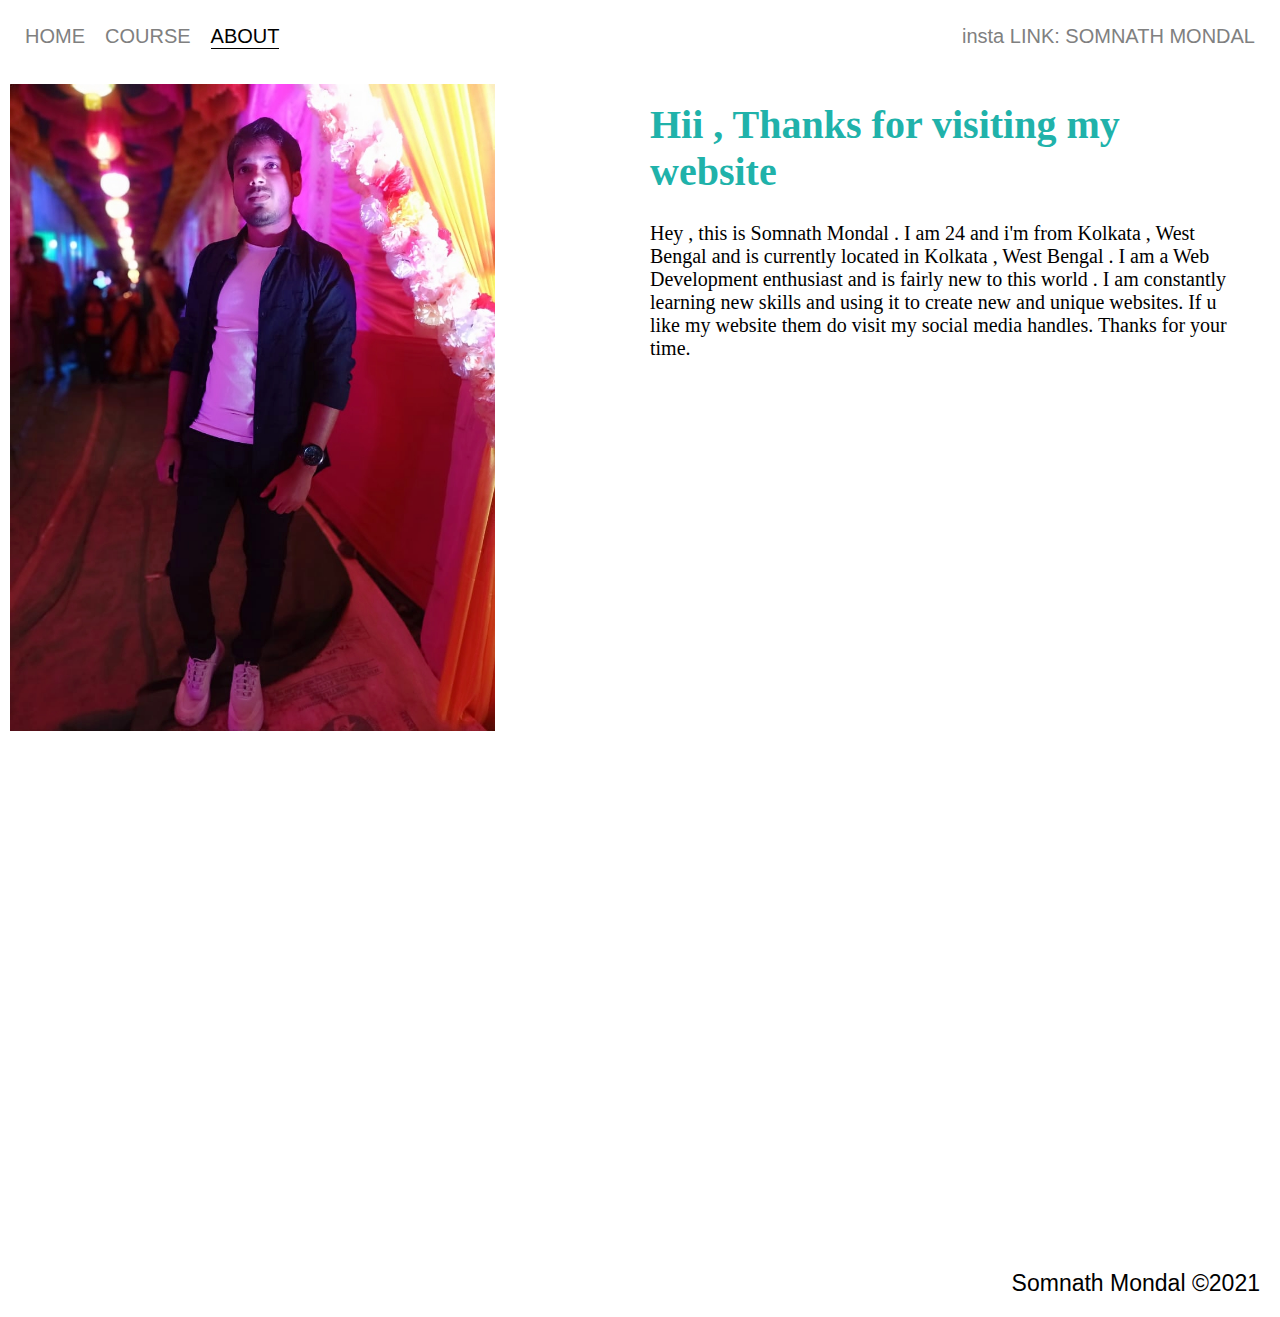
<file: college/about.html>
<!DOCTYPE html>
<html lang="en">
<head>
   <meta charset="UTF-8">
   <meta name="viewport" content="width=device-width, initial-scale=1.0">
   <link rel="shortcut icon" type="image/logo1" href="image/logo1.png">
   <link rel="stylesheet" href="styles.css">
   <title>About</title>
</head>
<body>
   <div class="container"> <!--start of main container-->
      <div class="nav-wrapper"> <!--start of nav bar-->
         <div class="left-side">
            <div class="nav-link-wrapper">
               <a href="index.html">Home</a>
            </div>
            <div class="nav-link-wrapper">
               <a href="course.html">course</a>
            </div>
            <div class="nav-link-wrapper active-nav-link">
               <a href="about.html">About</a>
            </div>
         </div>
         <div class="right-side">
            <div class="brand">
               <a href="https://www.instagram.com/official_imsom/" target="_blank">
                  <div> insta LINK: SOMNATH MONDAL</div>
               </a>
            </div>
         </div>
      </div> <!--end of nav bar div-->
      <div class="content-wrapper"> <!--start of main content-->
         <div class="two-column-wrapper">
            <div class="profile-img-wrapper">
               <img src="image/som.jpg">
            </div>
            <div class="profile-content-wrapper">
               <h1>Hii , Thanks for visiting my website</h1>
               <p>Hey , this is Somnath Mondal . I am 24 and i'm from Kolkata , West Bengal and is currently located in Kolkata , West Bengal . I am a Web Development enthusiast and is fairly new to this world . I am constantly learning new skills and using it to create new and unique websites. If u like my website them do visit my social media handles. Thanks for your time.</p>
            </div>
         </div>
      </div> <!--end of main content-->   
      <footer> <!--start of footer -->
         <div class="footer">
            <div class="footer-content">Somnath Mondal &copy;2021</div>
         </div>
      </footer> <!--end of footer-->
   </div> <!--end of main div-->
</body>
</html>
</file>
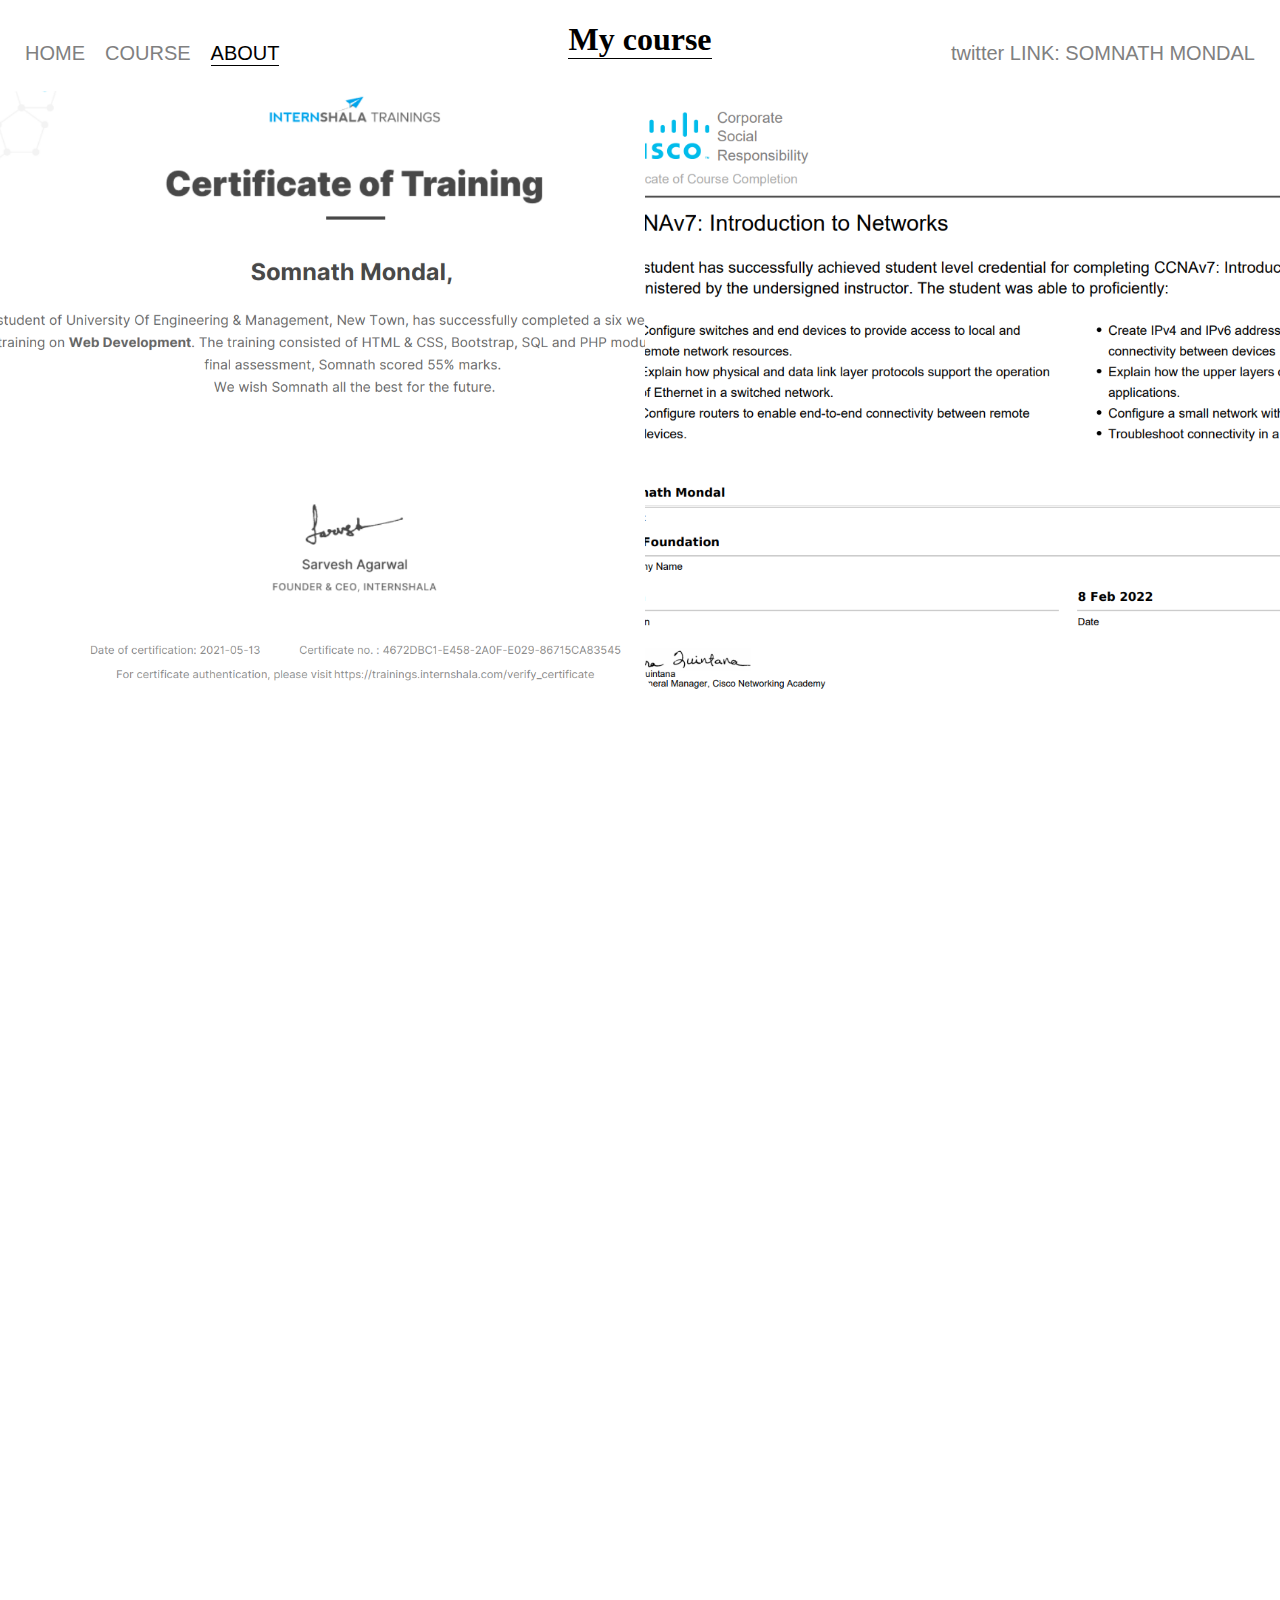
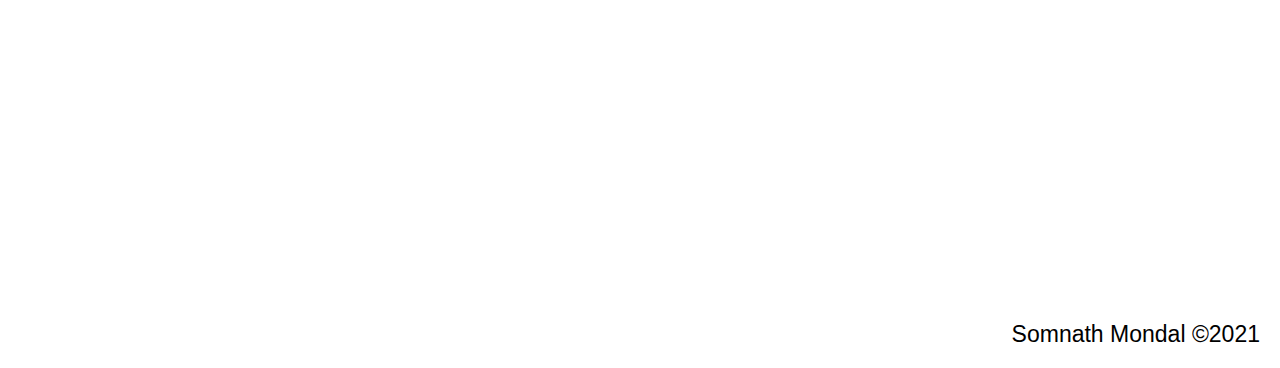
<file: college/course.html>
<!DOCTYPE html>
<html lang="en">
<head>
   <meta charset="UTF-8">
   <meta name="viewport" content="width=device-width, initial-scale=1.0">
   <link rel="shortcut icon" type="image/logo1" href="image/logo1.png">
   <link rel="stylesheet" href="styles.css">
   <title>course</title>
</head>
<body>
   <div class="container"> <!--start of main container-->
      <header>
         <h1>My course</h1>
      </header>
      <div class="nav-wrapper"> <!--start of nav bar-->
         <div class="left-side">
            <div class="nav-link-wrapper">
               <a href="index.html">Home</a>
            </div>
            <div class="nav-link-wrapper">
                <a href="course.html">course</a>
             </div>
            <div class="nav-link-wrapper active-nav-link">
               <a href="about.html">About</a>
            </div>
         </div>
         <div class="right-side">
            <div class="brand">
               <a href="https://twitter.com/somnath_____" target="_blank">
                  <div> twitter LINK: SOMNATH MONDAL</div>
               </a>
            </div>
         </div>
      </div> <!--end of nav bar div-->
      <div class="content-wrapper"> <!--start of main content-->
        <div class="portfolio-items-wrapper">

           <div class="portfolio-item-wrapper" style="width: 170%;">
             <div class="portfolio-img-background" style="background-image:url(image/web.png)"></div>
              <a href="image/web.png" target="_blank">
                 <div class="img-text-wrapper">
                    <div class="subtitle">web Development  course in internshala</div>
                 </div>
              </a>
           </div> 
           <div class="portfolio-item-wrapper" style="left: -100%;">
              <div class="portfolio-img-background" style="background-image:url()"></div>
              <a href="" target="_blank">
                 <div class="img-text-wrapper">
                    <div class="subtitle"></div>
                 </div>
              </a>
            </div> 
            <div class="portfolio-item-wrapper" style="width: 200%;left: -50%;">
              <div class="portfolio-img-background" style="background-image:url(image/sisco.png)"></div>
              <a href="image/sisco.png" target="_blank">
               <div class="img-text-wrapper">
                  <div class="subtitle"> introduction to Networs course in sisco</div>
               </div>
              </a>
            </div> 
            <div class="portfolio-item-wrapper">
              <div class="portfolio-img-background" style="background-image:url()"></div>
              <a href="" target="_blank">
               <div class="img-text-wrapper">
                  <div class="subtitle"></div>
               </div>
              </a>
            </div> 
            <div class="portfolio-item-wrapper">
              <div class="portfolio-img-background" style="background-image:url()"></div>
              <a href="" target="_blank">
               <div class="img-text-wrapper">
                  <div class="subtitle"></div>
               </div>
              </a>
            </div> 
            <div class="portfolio-item-wrapper">
              <div class="portfolio-img-background" style="background-image:url()"></div>
              <a href="image/pic6.jpg" target="_blank">
               <div class="img-text-wrapper">
                  <div class="subtitle"></div>
               </div>
              </a>
            </div> 
            <div class="portfolio-item-wrapper">
              <div class="portfolio-img-background" style="background-image:url()"></div>
              <a href="" target="_blank">
               <div class="img-text-wrapper">
                  <div class="subtitle"></div>
               </div>
              </a>
            </div> 
            <div class="portfolio-item-wrapper">
              <div class="portfolio-img-background" style= "background-image:url() "></div>
              <a href="" target="_blank">
               <div class="img-text-wrapper">
                  <div class="subtitle"> </div>
               </div>
              </a>
            </div> 
            <div class="portfolio-item-wrapper">
              <div class="portfolio-img-background" style="background-image:url()"></div>
              <a href="" target="_blank">
               <div class="img-text-wrapper">
                  <div class="subtitle"></div>
               </div>
              </a>
            </div> 
        </div>  
         <!--end of main content-->   
      <footer> <!--start of footer -->
         <div class="footer">
            <div class="footer-content">Somnath Mondal &copy;2021</div>
         </div>
      </footer> <!--end of footer-->
   </div> <!--end of main div-->
</body>
</html>
</file>
<file: college/styles.css>
/*global style*/
body{
    margin: 0px;
    font-family: Arial, Helvetica, sans-serif;
 }
 .container{
    display: grid;
    grid-template-columns: 1fr;
 }
  /* nav bar*/
  header{
    text-align: center;
    margin-bottom: -5%;
    font-family: cursive;
  }
  header > h1{
    border-bottom: 1px  solid black;
    display: inline-block;
    width: auto;
  }
 .nav-wrapper{  
    display: flex;
    justify-content: space-between;
    padding: 25px;
    font-size: 20px;
    font-weight: 500;
 }
 .left-side{
    display: flex;
 }
 .nav-wrapper > .left-side > div{
    margin-right: 20px;
    text-transform: uppercase;
 }
 .nav-link-wrapper{
   border-bottom: 1px solid transparent;
   transition: border-bottom 0.5s;
 }
 .nav-link-wrapper a {
    color: grey;
    text-decoration: none;
    transition: color 0.5s;
 }
 .nav-link-wrapper:hover{
    border-bottom: 1px solid black;
 }
 .nav-link-wrapper a:hover{
    color: black;
 }
 .brand > a{ 
    color: grey;
    text-decoration: none;
    transition: color 0.5s;
 }
  .brand a:hover{
     color: black;
     border-bottom: 1px solid black;
  }
  .active-nav-link{
     border-bottom: 1px solid black;
  }
  .active-nav-link a{
    color: black;  
  }
 
  /* images styles*/
 
  .portfolio-items-wrapper{
    display: grid;
    grid-template-columns: repeat(auto-fit, minmax(400px,1fr));
    grid-column-gap: 5px;
    grid-row-gap: 5px;
  }
  .portfolio-item-wrapper{
    position: relative;
  }
  .portfolio-img-background{
    border-radius: 20px;
    height: 600px;
    width: 100%;
    background-size: cover;
    background-position: center;
  }
  .img-text-wrapper{
    position: absolute;
    top: 0;
    display: flex;
    flex-direction: column;
    justify-content: center;
    align-items: center;
    height: 100%;
    padding: 0 60px;
  }
  
  .img-text-wrapper .subtitle{
     transition: 0.25s;
     opacity: 0;
     color: grey;
     text-align: center;
  }
  .img-text-wrapper:hover .subtitle{
     text-align: center;
     font-size: 1.5em;
     font-family: cursive;
     font-weight: bold;
     opacity: 1.5;
     color: lightseagreen;
     text-align: center;
  }
 
  .img-darken
  {
     transition: 0.5s;
     filter: brightness(30%);
  }
  
  /* about page*/
 
  .two-column-wrapper{
     display: grid;
     grid-template-columns: repeat(auto-fit, minmax(460px , 1fr))
  }
  .profile-img-wrapper img{
    float: left;
    height: 55%;
    margin: 10px;
  }
  .profile-content-wrapper{
    font-family: cursive;
    font-size: 20px;
    margin-right: 30px;
    margin-left: 10px;
   
  }
  .profile-content-wrapper h1 {
    color: lightseagreen;
  }
  /* footer */
  .footer{
     margin: 20px;
     text-align: right;
     font-size: 23px;
  }
</file>
